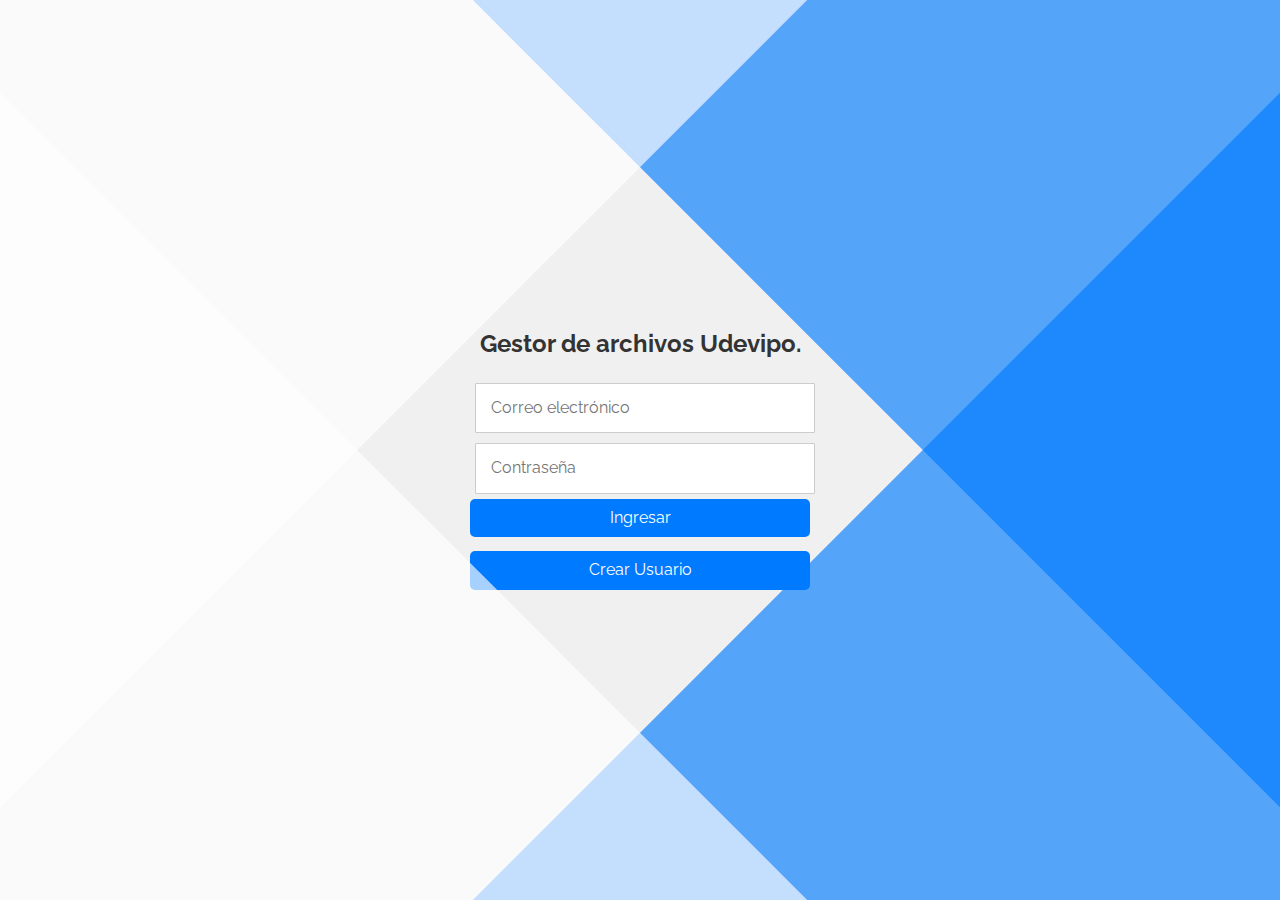
<file: index.html>
<!DOCTYPE html>
<html lang="es">
<head>
    <meta charset="UTF-8">
    <meta name="viewport" content="width=device-width, initial-scale=1.0">
    <title>Login - Gestor de Archivos</title>
    <link rel="stylesheet" href="css/normalize.css">
    <link rel="stylesheet" href="css/styles_login.css">
</head>
<body>
    <div class="container">
        <div class="top"></div>
        <div class="bottom"></div>
        <div class="center">
            <h2>Gestor de archivos Udevipo.</h2>
            <form id="loginForm" onsubmit="return validarLogin(event)">
                <input type="email" id="email" placeholder="Correo electrónico" required>
                <input type="password" id="password" placeholder="Contraseña" required>
                <button type="submit">Ingresar</button>
                <p id="error-message" class="error"></p>
            </form>
            <button onclick="window.location.href='crear_usuario.html'">Crear Usuario</button>
        </div>
    </div>
    <script src="js/script_login.js"></script> <!-- Enlace al archivo JS -->
</body>
</html>
</file>
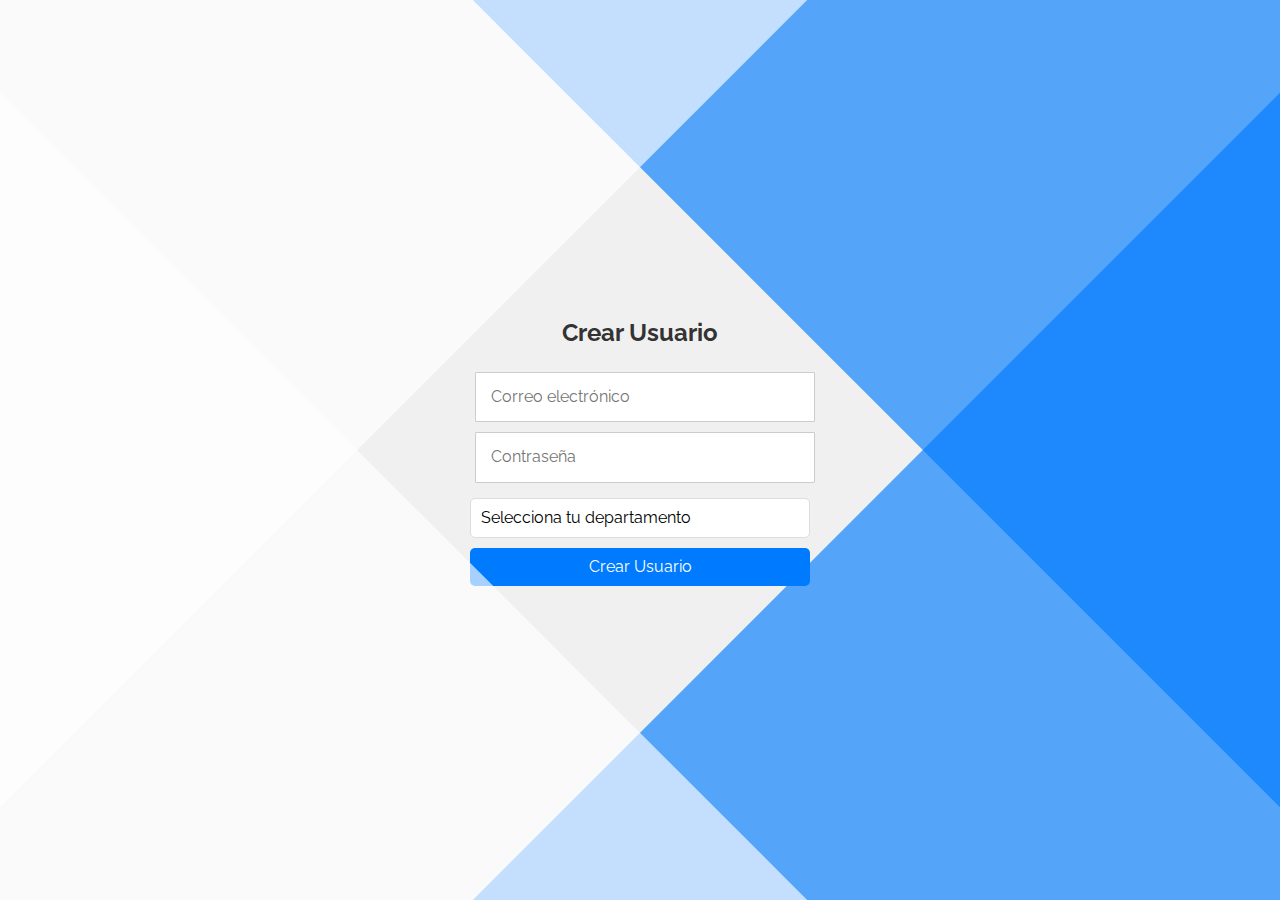
<file: crear_usuario.html>
<!DOCTYPE html>
<html lang="es">
<head>
    <meta charset="UTF-8">
    <meta name="viewport" content="width=device-width, initial-scale=1.0">
    <title>Crear Usuario - Gestor de Archivos</title>
    <link rel="stylesheet" href="css/normalize.css">
    <link rel="stylesheet" href="css/styles_login.css"> <!-- Enlace al archivo CSS -->
</head>
<body>
    <div class="container">
        <div class="top"></div>
        <div class="bottom"></div>
        <div class="center">
            <h2>Crear Usuario</h2>
            <form id="crearUsuarioForm" onsubmit="event.preventDefault(); crearUsuario();">
                <input type="email" id="nuevo-email" placeholder="Correo electrónico" required>
                <input type="password" id="nueva-password" placeholder="Contraseña" required>
                <select id="departamento" required>
                    <option value="" disabled selected>Selecciona tu departamento</option>
                    <option value="Proyectos">Proyectos</option>
                    <option value="Administracion">Administración</option>
                    <option value="Planificacion">Planificación</option>
                    <option value="Financiero">Financiero</option>
                    <option value="Dep. Cartera">Dep. Cartera</option>
                    <option value="Dep. Social">Dep. Social</option>
                    <option value="Dep. Juridico">Dep. Jurídico</option>
                    <option value="Dep. Catastro">Dep. Catastro</option>
                    <option value="Archivo General">Archivo General</option>
                </select>

                <button type="submit">Crear Usuario</button>
                <p id="error-message" class="error"></p> <!-- Mensaje de error -->
            </form>
        </div>
    </div>

    <script src="js/script_crear_usuario.js"></script> <!-- Enlace al archivo JS -->
</body>
</html>
</file>
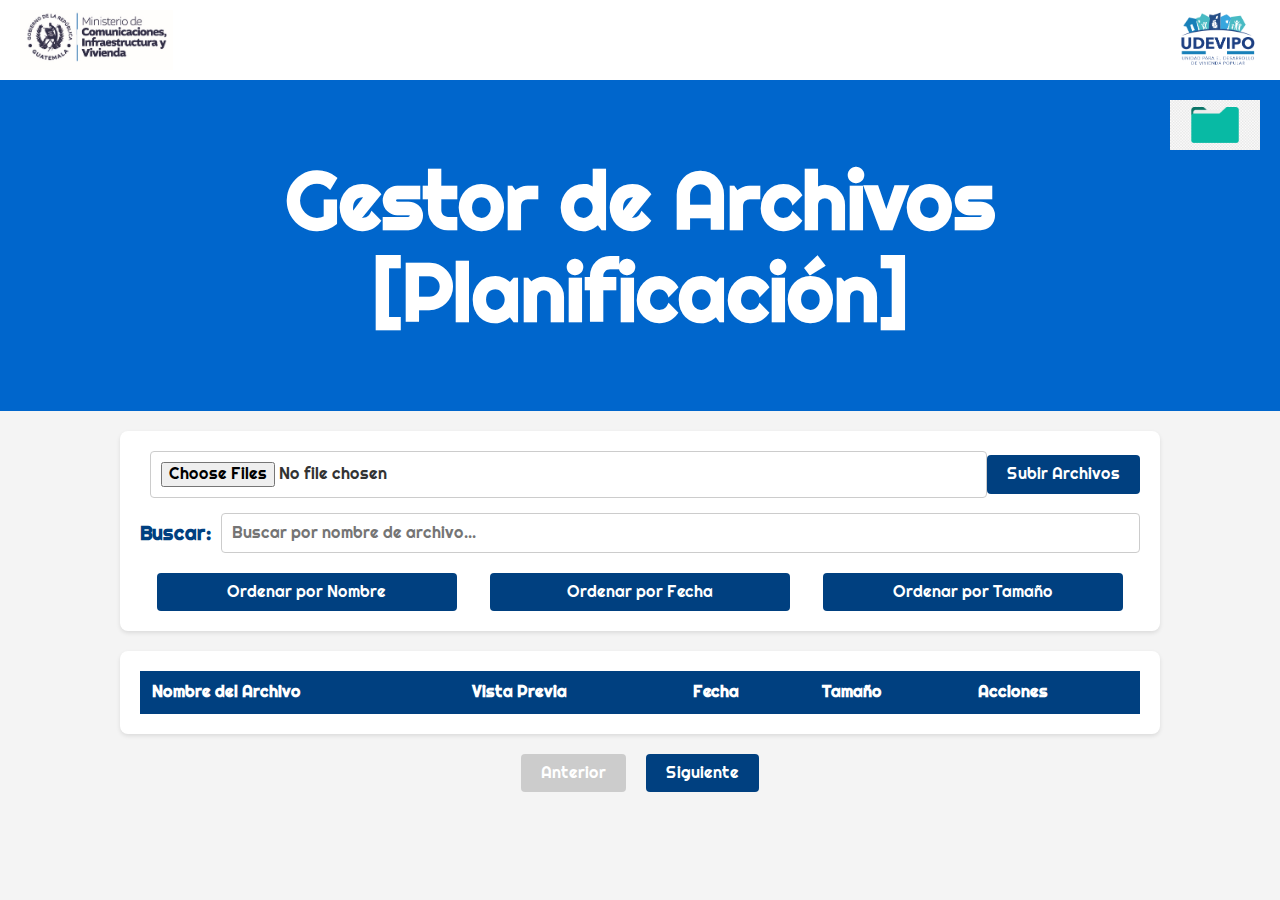
<file: gestor.html>
<!DOCTYPE html>
<html lang="es">
<head>
    <meta charset="UTF-8">
    <meta name="viewport" content="width=device-width, initial-scale=1.0">
    <title>Gestor de Archivos</title>
    <link rel="stylesheet" href="css/normalize.css">
    <link rel="stylesheet" href="css/styles.css">
    <link href="https://fonts.googleapis.com/css?family=Righteous" rel="stylesheet">
</head>
<body>
    <div class="logo-container">
        <img src="img/gobierno.jpg" alt="Logo Gobierno" class="logo-gobierno">
        <img src="img/udevipo.png" alt="Logo Udevipo" class="logo">
    </div>
    <header class="header">
        <h1>Gestor de Archivos [Planificación]</h1>
        <img src="img/icono.png" alt="Icono" class="icono">
    </header>

    <!-- Formulario para la subida de archivos -->
    <form id="fileForm" enctype="multipart/form-data" method="post" action="upload.php">
        <section class="file-upload">
            <div class="input-group">
                <input type="file" id="fileInput" name="files[]" multiple>
                <button type="button" class="btn" onclick="subirArchivos(event)">Subir Archivos</button>
            </div>

            <div class="input-group">
                <label for="buscar">Buscar:</label>
                <input type="text" id="buscar" oninput="filtrarArchivos()" placeholder="Buscar por nombre de archivo...">
            </div>

            <nav class="btn-bar">
                <button class="btn" id="ordenarNombre" onclick="ordenarArchivos('name')" type="button">Ordenar por Nombre</button>
                <button class="btn" id="ordenarFecha" onclick="ordenarArchivos('date')" type="button">Ordenar por Fecha</button>
                <button class="btn" id="ordenarTamano" onclick="ordenarArchivos('size')" type="button">Ordenar por Tamaño</button>
            </nav>
        </section>
    </form>

    <section class="file-list">
        <table id="fileTable">
            <thead>
                <tr>
                    <th>Nombre del Archivo</th>
                    <th>Vista Previa</th>
                    <th>Fecha</th>
                    <th>Tamaño</th>
                   <!-- <th>Correo</th>
                    <th>Departamento</th>-->
                    <th>Acciones</th> 
                </tr>
            </thead>
            <tbody id="fileList">
                <!-- Archivos se mostrarán aquí -->
            </tbody>
        </table>
    </section>   

    <div id="pagination">
        <button id="prevPage" onclick="cambiarPagina(-1)" disabled>Anterior</button>
        <span id="pageInfo"></span>
        <button id="nextPage" onclick="cambiarPagina(1)">Siguiente</button>
    </div>

    <script src="js/script.js"></script>
</body>
</html>
</file>
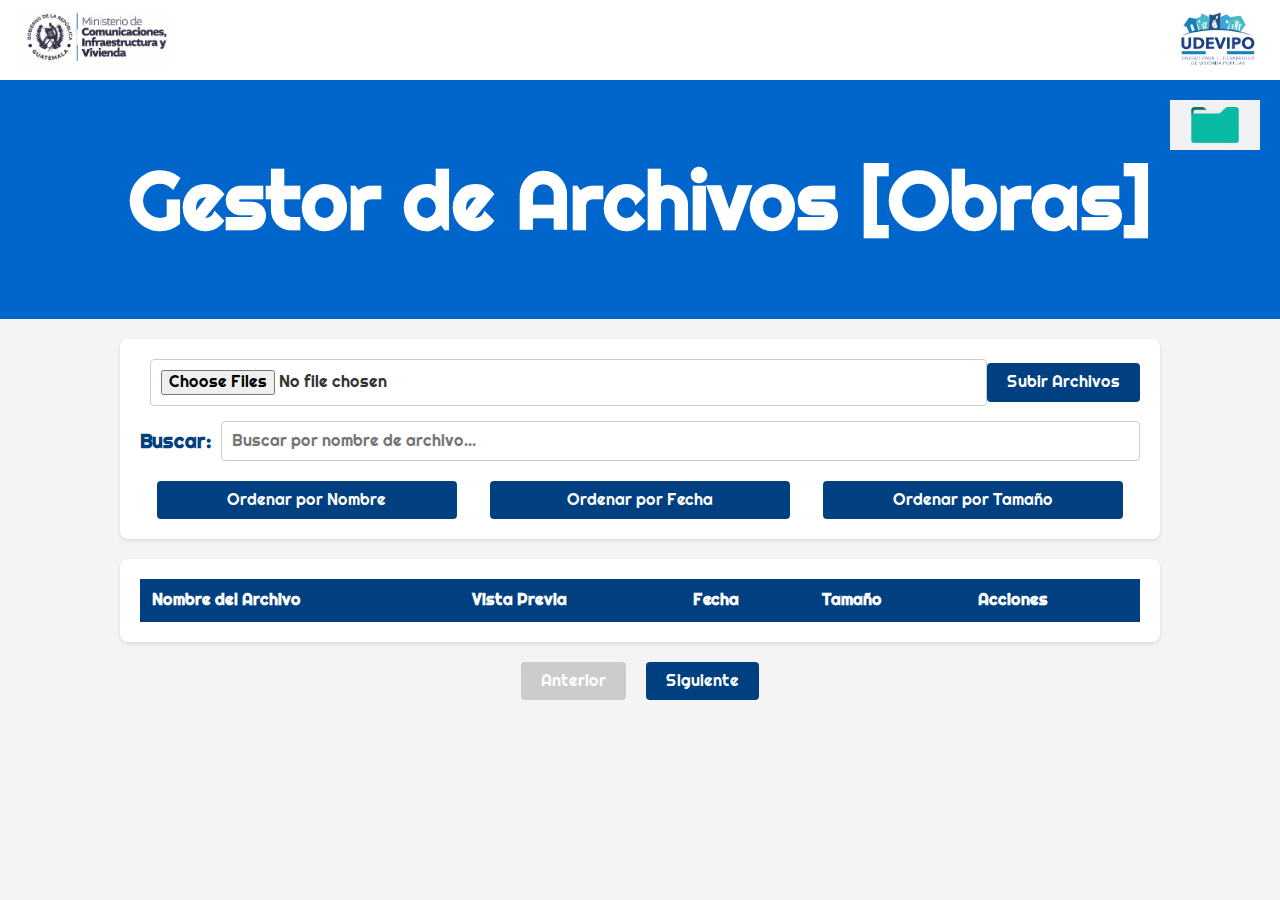
<file: gestor1.html>
<!DOCTYPE html>
<html lang="es">
<head>
    <meta charset="UTF-8">
    <meta name="viewport" content="width=device-width, initial-scale=1.0">
    <title>Gestor de Archivos</title>
    <link rel="stylesheet" href="css/normalize.css">
    <link rel="stylesheet" href="css/styles.css">
    <link href="https://fonts.googleapis.com/css?family=Righteous" rel="stylesheet">
</head>
<body>
    <div class="logo-container">
        <img src="img/gobierno.jpg" alt="Logo Gobierno" class="logo-gobierno">
        <img src="img/udevipo.png" alt="Logo Udevipo" class="logo">
    </div>
    <header class="header">
        <h1>Gestor de Archivos [Obras]</h1>
        <img src="img/icono.png" alt="Icono" class="icono">
    </header>

    <!-- Formulario para la subida de archivos -->
    <form id="fileForm" enctype="multipart/form-data" method="post" action="upload1.php">
        <section class="file-upload">
            <div class="input-group">
                <input type="file" id="fileInput" name="files[]" multiple>
                <button type="button" class="btn" onclick="subirArchivos(event)">Subir Archivos</button>
            </div>

            <div class="input-group">
                <label for="buscar">Buscar:</label>
                <input type="text" id="buscar" oninput="filtrarArchivos()" placeholder="Buscar por nombre de archivo...">
            </div>

            <nav class="btn-bar">
                <button class="btn" id="ordenarNombre" onclick="ordenarArchivos('name')" type="button">Ordenar por Nombre</button>
                <button class="btn" id="ordenarFecha" onclick="ordenarArchivos('date')" type="button">Ordenar por Fecha</button>
                <button class="btn" id="ordenarTamano" onclick="ordenarArchivos('size')" type="button">Ordenar por Tamaño</button>
            </nav>
        </section>
    </form>

    <section class="file-list">
        <table id="fileTable">
            <thead>
                <tr>
                    <th>Nombre del Archivo</th>
                    <th>Vista Previa</th>
                    <th>Fecha</th>
                    <th>Tamaño</th>
                   <!--<th>Correo</th> Nueva columna para el correo 
                    <th>Departamento</th> Nueva columna para el departamento -->
                    <th>Acciones</th>
                </tr>
            </thead>
            <tbody id="fileList">
                <!-- Archivos se mostrarán aquí -->
            </tbody>
        </table>
    </section>    
    
    <div id="pagination">
        <button id="prevPage" onclick="cambiarPagina(-1)" disabled>Anterior</button>
        <span id="pageInfo"></span>
        <button id="nextPage" onclick="cambiarPagina(1)">Siguiente</button>
    </div>

    <script src="js/script1.js"></script>
</body>
</html>
</file>
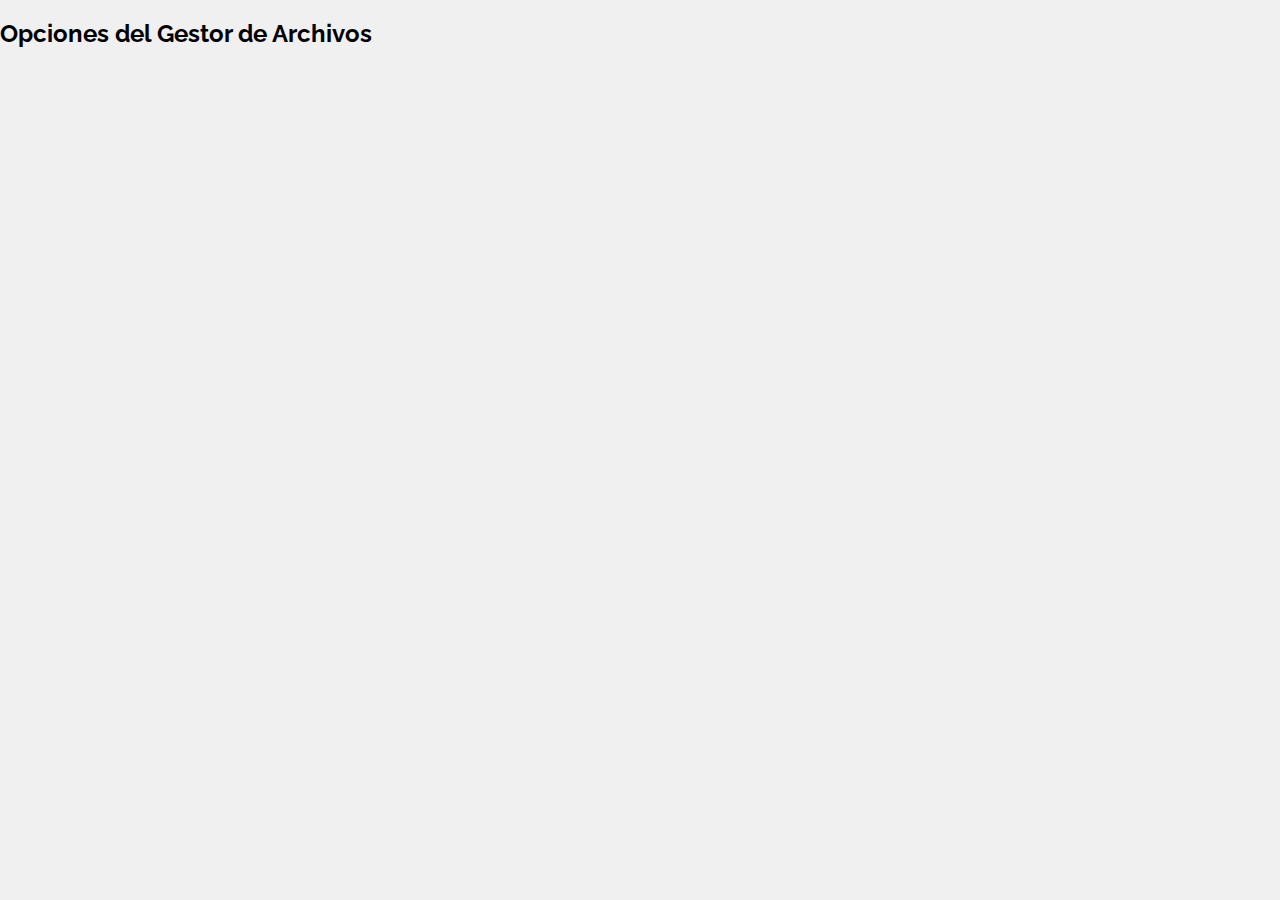
<file: opciones_gestor.html>
<!DOCTYPE html>
<html lang="es">
<head>
    <meta charset="UTF-8">
    <meta name="viewport" content="width=device-width, initial-scale=1.0">
    <title>Opciones del Gestor de Archivos</title>
    <link rel="stylesheet" href="css/normalize.css">
    <link rel="stylesheet" href="css/styles_login.css"> <!-- Unificar con styles.css -->
</head>
<body>
    <div class="container">
        <h2>Opciones del Gestor de Archivos</h2>
        
        <button id="btnArchivoGeneral" style="display:none;" onclick="window.location.href='gestor.html'">Archivo General</button>
        <button id="btnAdministracion" style="display:none;" onclick="window.location.href='gestor1.html'">Administración</button>
    </div>

    <script src="js/script_login.js"></script> <!-- Enlace al archivo JS -->
</body>
</html>
</file>
<file: css/styles_login.css>
@import url('https://fonts.googleapis.com/css?family=Raleway:400,700');

*, *:before, *:after {
  box-sizing: border-box;
}

body {
  min-height: 100vh;
  font-family: 'Raleway', sans-serif;
  display: flex;
  justify-content: center;
  align-items: center;
  background-color: #f0f0f0; /* Color de fondo */
}

.container {
  position: absolute;
  width: 100%;
  height: 100%;
  overflow: hidden;
  
  &:hover,
  &:active {
    .top, .bottom {
      &:before, &:after {
        margin-left: 200px;
        transform-origin: -200px 50%;
        transition-delay: 0s;
      }
    }
    
    .center {
      opacity: 1;
      transition-delay: 0.2s;
    }
  }
}

.top, .bottom {
  &:before, &:after {
    content: '';
    display: block;
    position: absolute;
    width: 200vmax;
    height: 200vmax;
    top: 50%;
    left: 50%;
    margin-top: -100vmax;
    transform-origin: 0 50%;
    transition: all 0.5s cubic-bezier(0.445, 0.05, 0, 1);
    z-index: 10;
    opacity: 0.65;
    transition-delay: 0.2s;
  }
}

.top {
  &:before {
    transform: rotate(45deg); 
    background: #007bff; /* Azul */
  }
  &:after {
    transform: rotate(135deg); 
    background: #ffffff; /* Blanco */
  }
}

.bottom {
  &:before {
    transform: rotate(-45deg); 
    background: #007bff; /* Azul */
  }
  &:after {
    transform: rotate(-135deg); 
    background: #ffffff; /* Blanco */
  }
}

.center {
  position: absolute;
  width: 400px;
  height: 400px;
  top: 50%;
  left: 50%;
  margin-left: -200px;
  margin-top: -200px;
  display: flex;
  flex-direction: column;
  justify-content: center;
  align-items: center;
  padding: 30px;
  opacity: 0;
  transition: all 0.5s cubic-bezier(0.445, 0.05, 0, 1);
  transition-delay: 0s;
  color: #333;
  
  input {
    width: 100%;
    padding: 15px;
    margin: 5px;
    border-radius: 1px;
    border: 1px solid #ccc;
    font-family: inherit;
  }
}

/* Estilos del contenedor de inicio de sesión */
.login-container {
  background-color: #fff; /* Fondo blanco para el contenedor del login */
  padding: 20px; /* Espaciado interno */
  border-radius: 10px; /* Bordes redondeados */
  box-shadow: 0 2px 10px rgba(0, 0, 0, 0.1); /* Sombra ligera */
  text-align: center; /* Centra el texto */
  width: 300px; /* Ancho del contenedor */
}

h2 {
  margin-bottom: 20px; /* Espacio debajo del título */
}

input {
  width: 100%; /* El input ocupa todo el ancho disponible */
  padding: 10px; /* Espaciado interno de los inputs */
  margin: 10px 0; /* Espaciado entre los inputs */
  border: 1px solid #ddd; /* Borde de los inputs */
  border-radius: 5px; /* Bordes redondeados para los inputs */
}

button {
  width: 100%; /* El botón ocupa todo el ancho disponible */
  padding: 10px; /* Espaciado interno del botón */
  background-color: #007bff; /* Color de fondo azul del botón */
  color: white; /* Color del texto del botón */
  border: none; /* Elimina el borde del botón */
  border-radius: 5px; /* Bordes redondeados */
  cursor: pointer; /* Cambia el cursor a mano */
}

button:hover {
  background-color: #0056b3; /* Cambio de color al hacer hover */
}

.error {
  color: red; /* Mensaje de error en rojo */
  font-size: 0.9em; /* Tamaño de letra reducido */
  margin-top: 10px; /* Espacio superior para el mensaje de error */
}

select {
  width: 100%; /* El select ocupa todo el ancho disponible */
  padding: 10px; /* Espaciado interno */
  margin: 10px 0; /* Espaciado superior e inferior */
  border: 1px solid #ddd; /* Borde del select */
  border-radius: 5px; /* Bordes redondeados */
  background-color: #ffffff; /* Fondo blanco */
  color: #000000; /* Color del texto negro */
  cursor: pointer; /* Cambia el cursor a mano */
  appearance: none; /* Elimina el estilo por defecto del navegador */
  -webkit-appearance: none;
  -moz-appearance: none;
}

select:hover {
  background-color: #f8f8f8; /* Fondo ligeramente más claro al hacer hover */
}

select:focus {
  outline: none; /* Elimina el borde de enfoque por defecto */
  border-color: #0056b3; /* Cambia el color del borde al enfocar */
}
</file>
<file: css/styles.css>
/* Global Styles */
body {
    font-family: 'Righteous', sans-serif;
    margin: 0;
    padding: 0;
    background-color: #f4f4f4;
    color: #333;
}

/* Logo and Header */
.logo-container {
    display: flex;
    justify-content: space-between;
    align-items: center;
    padding: 10px 20px;
    background-color: #ffffff;
}

.logo-gobierno, .logo {
    height: 60px;
}

.header {
    text-align: center;
    padding: 20px;
    background-color: #0066cc;
    color: white;
    font-size: 2.5rem;
    position: relative;
}

.icono {
    position: absolute;
    right: 20px;
    top: 20px;
    height: 50px;
}

/* Formulario de Subida de Archivos */
.file-upload {
    padding: 20px;
    margin: 20px auto;
    max-width: 1000px;
    background-color: #fff;
    box-shadow: 0 2px 4px rgba(0, 0, 0, 0.1);
    border-radius: 8px;
}

.input-group {
    display: flex;
    justify-content: space-between;
    align-items: center;
    margin-bottom: 15px;
}

.input-group label {
    font-size: 1.2rem;
    font-weight: bold;
    color: #004080;
}

input[type="file"], input[type="text"] {
    flex-grow: 1;
    padding: 10px;
    margin-left: 10px;
    border: 1px solid #ccc;
    border-radius: 4px;
    font-size: 1rem;
}

button.btn {
    padding: 10px 20px;
    background-color: #004080;
    color: white;
    border: none;
    border-radius: 4px;
    cursor: pointer;
    font-size: 1rem;
}

button.btn:hover {
    background-color: #003366;
}

/* Botones de NavegaciÃ³n */
.btn-bar {
    display: flex;
    justify-content: space-around;
    margin-top: 20px;
}

.btn-bar .btn {
    width: 30%;
}

.btn-bar .btn:hover {
    background-color: #003366;
}

/* File List Table */
.file-list {
    padding: 20px;
    margin: 20px auto;
    max-width: 1000px;
    background-color: #fff;
    box-shadow: 0 2px 4px rgba(0, 0, 0, 0.1);
    border-radius: 8px;
}

table {
    width: 100%;
    border-collapse: collapse;
}

thead {
    background-color: #004080;
    color: white;
}

thead th {
    padding: 12px;
    text-align: left;
}

tbody tr:nth-child(even) {
    background-color: #f9f9f9;
}

tbody tr:hover {
    background-color: #e0f0ff;
}

tbody td {
    padding: 12px;
    border: 1px solid #ddd;
}

tbody td img {
    height: 50px;
}

/* PaginaciÃ³n */
#pagination {
    display: flex;
    justify-content: center;
    align-items: center;
    margin: 20px 0;
}

#pagination button {
    padding: 10px 20px;
    background-color: #004080;
    color: white;
    border: none;
    border-radius: 4px;
    cursor: pointer;
    margin: 0 10px;
}

#pagination button:disabled {
    background-color: #ccc;
}

#pagination span {
    font-size: 1.2rem;
    font-weight: bold;
    color: #333;
}
</file>
